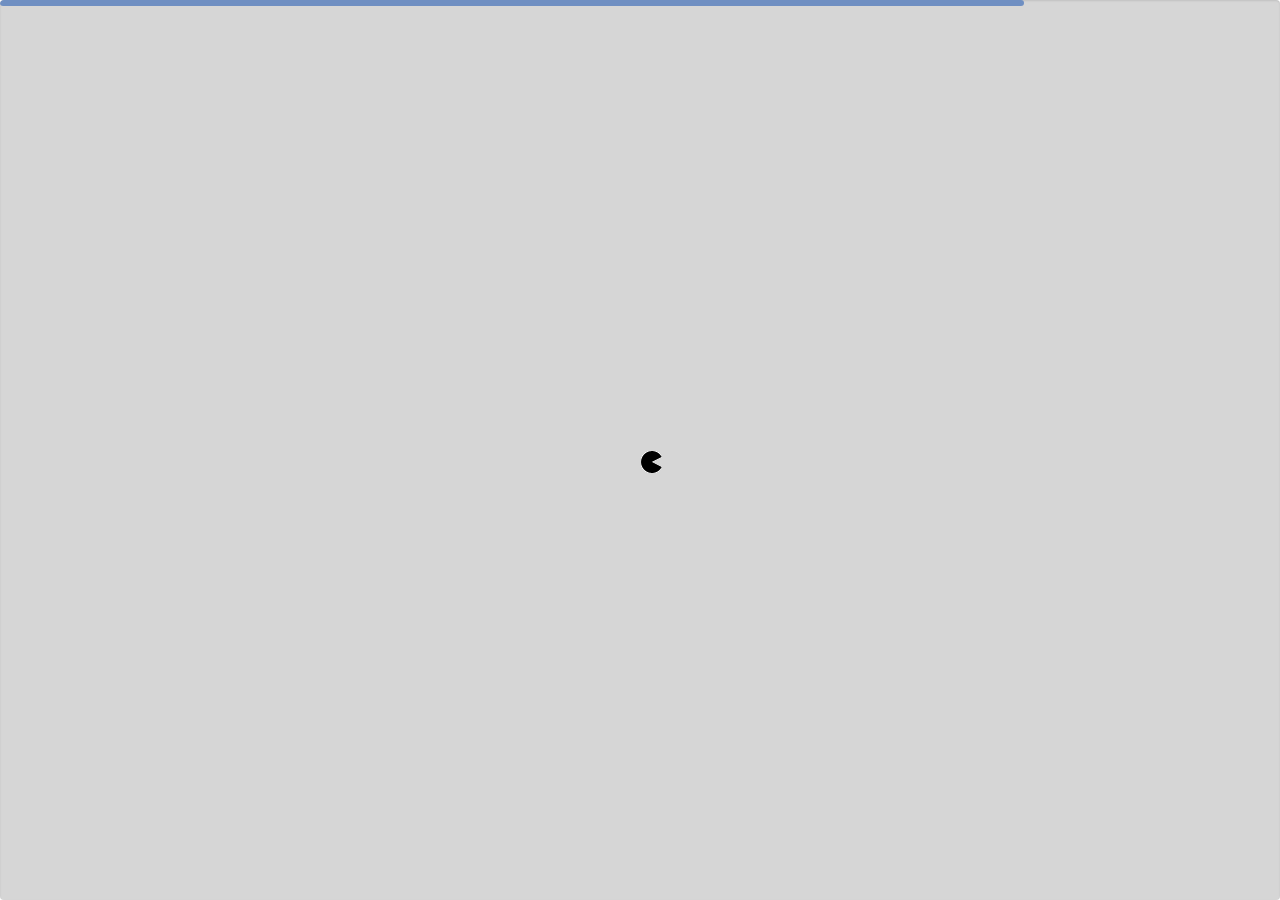
<file: index.html>
<!DOCTYPE html>
<html lang="en">

<head>
    <meta charset="utf-8" />
    <meta name="viewport" content="maximum-scale=1, minimum-scale=1, width=device-width, initial-scale=1" />
    <title>valsan-azerty-boi - Home</title>
    <meta name="title" content="valsan-azerty-boi - Home" />
    <meta name="description" content="valsan-azerty-boi - Home" />
    <meta name="author" content="valsan-azerty-boi" />
    <meta name="robots" content="none" />
    <link rel="shortcut icon" href="img/favicon.ico" type="image/x-icon" />
    <link rel="apple-touch-icon" href="img/apple-touch-icon.png" />
    <link rel="apple-touch-icon" sizes="72x72" href="img/apple-touch-icon-72x72.png" />
    <link rel="apple-touch-icon" sizes="114x114" href="img/apple-touch-icon-114x114.png" />
    <link rel="stylesheet" type="text/css" href="css/bootstrap.min.css" />
    <link rel="stylesheet" type="text/css" href="fonts/font-awesome/css/font-awesome.min.css" />
    <link rel="stylesheet" type="text/css" href="css/style.css" />
    <link rel="stylesheet" type="text/css" href="css/prettyPhoto.css" />
    <link rel="manifest" href="manifest.json" />
    <script src="js/jquery.js"></script>
</head>

<body id="page-top" data-spy="scroll" data-target=".navbar-fixed-top">
    <div class="progress" id="progress_div">
        <div class="bar" id="bar1"></div>
        <div class="loading" id="loading"></div>
    </div>
    <input type="hidden" id="progress_width" value="0">
    <div id="portfolio">
        <div class="container">
            <div class="text-center center">
                <h2>valsan-azerty-boi - Home</h2>
                <hr>
            </div>
            <div class="row">
                <div class="portfolio-items">
                    <div class="col-lg-4 col-md-4 col-sm-6 col-xs-6">
                        <div class="hovereffect">
                            <a href="portfolio.html">
                                <img class="img-responsive" src="img/ppic.jpg" alt="Portfolio" />
                                <div class="overlay">
                                    <h2>Portfolio</h2>
                                    <p>Well, what kin I do fer ya?</p>
                                </div>
                            </a>
                        </div>
                    </div>
                    <div class="col-lg-4 col-md-4 col-sm-6 col-xs-6">
                        <div class="hovereffect">
                            <a href="https://github.com/valsan-azerty-boi" target="_blank">
                                <img class="img-responsive" src="img/github.svg" alt="Github" />
                                <div class="overlay">
                                    <h2>GitHub</h2>
                                    <p>My public repositories</p>
                                </div>
                            </a>
                        </div>
                    </div>
                    <div class="col-lg-4 col-md-4 col-sm-6 col-xs-6">
                        <div class="hovereffect">
                            <a href="https://www.linkedin.com/in/valentin-sn-092a09a5/" target="_blank">
                                <img class="img-responsive" src="img/linkedin.svg" alt="Linkedin" />
                                <div class="overlay">
                                    <h2>Linkedin</h2>
                                    <p>Contact me here</p>
                                </div>
                            </a>
                        </div>
                    </div>
                </div>
            </div>
        </div>
    </div>
    <div id="footer">
        <div class="container text-center">
            <div class="fnav">
                <p>valsan-azerty-boi &copy; <span id="year">2019</span></p>
            </div>
        </div>
    </div>
    <script src="js/bootstrap.min.js"></script>
    <script src="js/easypiechart.js"></script>
    <script src="js/jquery.prettyPhoto.js"></script>
    <script src="js/jquery.isotope.js"></script>
    <script src="js/jquery.counterup.js"></script>
    <script src="js/waypoints.js"></script>
    <script src="js/jqBootstrapValidation.js"></script>
    <script src="js/script.js"></script>
</body>

</html>
</file>
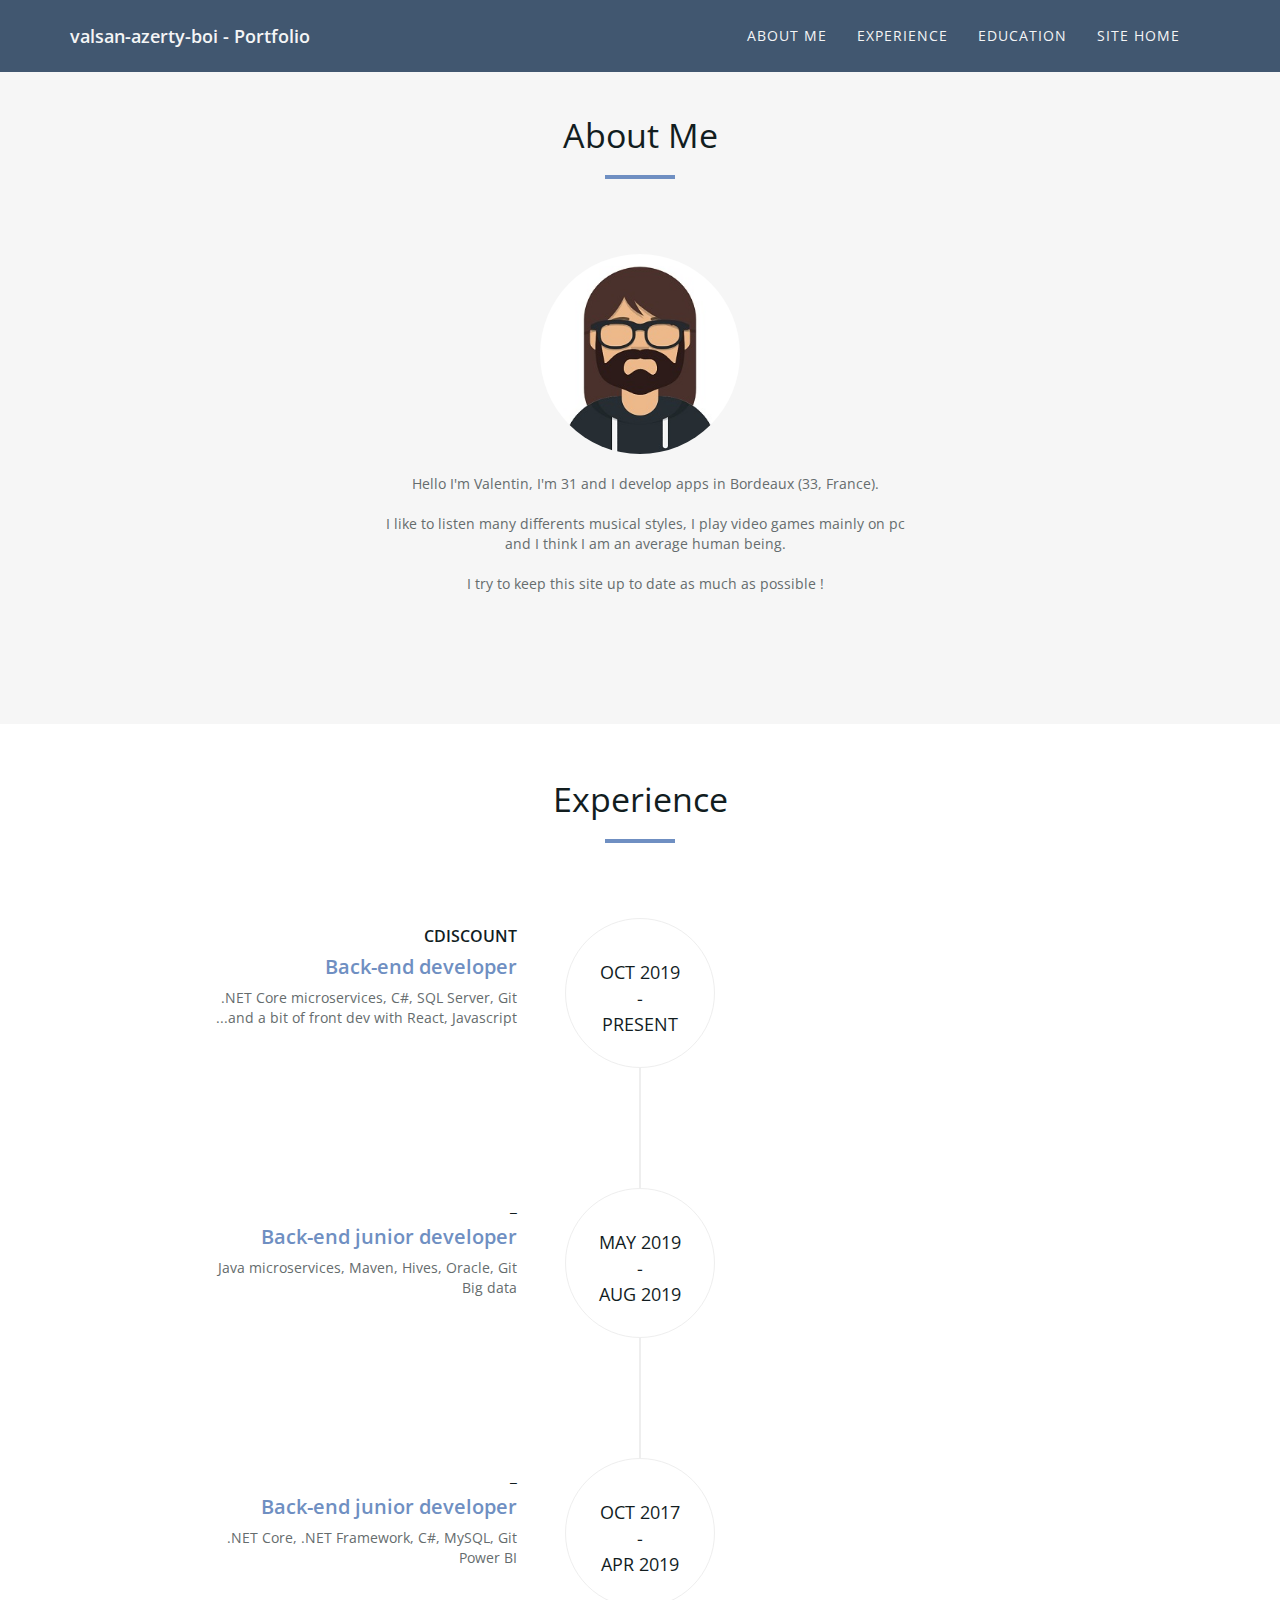
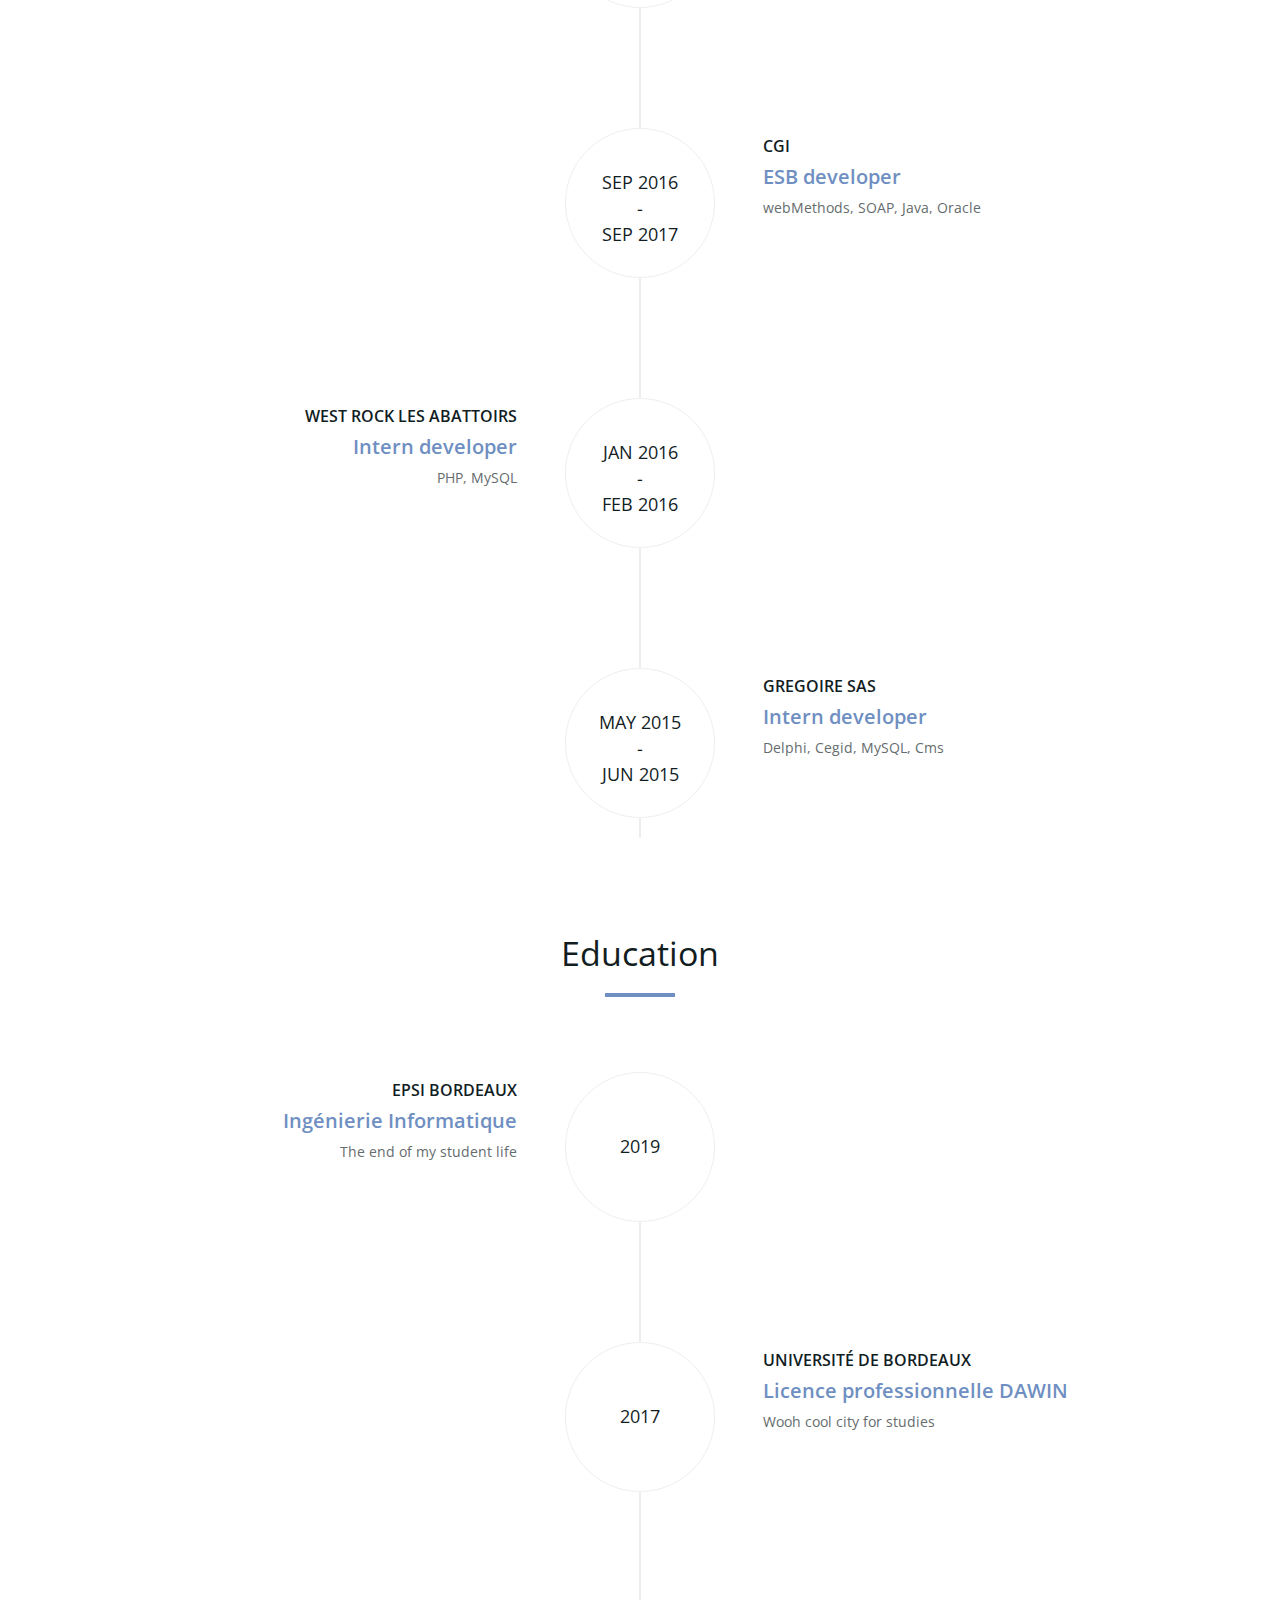
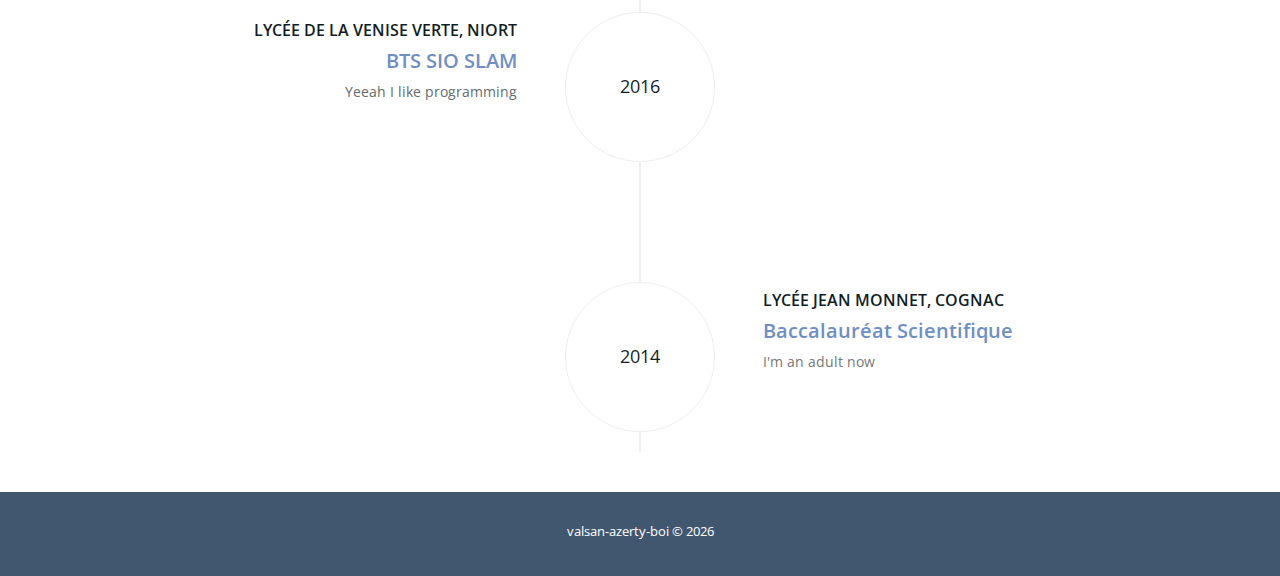
<file: portfolio.html>
<!DOCTYPE html>
<html lang="en">

<head>
  <meta charset="utf-8" />
  <meta name="viewport" content="maximum-scale=1, minimum-scale=1, width=device-width, initial-scale=1" />
  <title>valsan-azerty-boi - Portfolio</title>
  <meta name="title" content="valsan-azerty-boi - Portfolio" />
  <meta name="description" content="valsan-azerty-boi - Portfolio" />
  <meta name="author" content="valsan-azerty-boi" />
  <meta name="robots" content="none" />
  <link rel="shortcut icon" href="img/favicon.ico" type="image/x-icon" />
  <link rel="apple-touch-icon" href="img/apple-touch-icon.png" />
  <link rel="apple-touch-icon" sizes="72x72" href="img/apple-touch-icon-72x72.png" />
  <link rel="apple-touch-icon" sizes="114x114" href="img/apple-touch-icon-114x114.png" />
  <link rel="stylesheet" type="text/css" href="css/bootstrap.min.css" />
  <link rel="stylesheet" type="text/css" href="fonts/font-awesome/css/font-awesome.min.css" />
  <link rel="stylesheet" type="text/css" href="css/style.css" />
  <link rel="stylesheet" type="text/css" href="css/prettyPhoto.css" />
  <link href='http://fonts.googleapis.com/css?family=Lato:400,700,900,300' rel='stylesheet' type='text/css' />
  <link href='http://fonts.googleapis.com/css?family=Open+Sans:400,700,800,600,300' rel='stylesheet' type='text/css' />
  <!--[if lt IE 9]>
        <script src="https://oss.maxcdn.com/html5shiv/3.7.2/html5shiv.min.js"></script>
        <script src="https://oss.maxcdn.com/respond/1.4.2/respond.min.js"></script>
      <![endif]-->
</head>

<body id="page-top" data-spy="scroll" data-target=".navbar-fixed-top">
  <input type="hidden" id="progress_width" value="0">
  <div id="nav">
    <nav class="navbar navbar-custom">
      <div class="container">
        <div class="navbar-header">
          <button type="button" class="navbar-toggle" data-toggle="collapse" data-target=".navbar-main-collapse"> <i
              class="fa fa-bars"></i> </button>
          <a class="navbar-brand page-scroll" href="#page-top">valsan-azerty-boi - Portfolio</a>
        </div>
        <div class="collapse navbar-collapse navbar-right navbar-main-collapse">
          <ul class="nav navbar-nav">
            <li><a class="page-scroll" href="#about">About me</a></li>
            <li><a class="page-scroll" href="#experience">Experience</a></li>
            <li><a class="page-scroll" href="#education">Education</a></li>
            <li><a class="page-scroll" href="index.html">Site home</a></li>
          </ul>
        </div>
      </div>
    </nav>
  </div>
  <div id="about">
    <div class="container">
      <div class="section-title text-center center">
        <h2>About Me</h2>
        <hr>
      </div>
      <div class="row">
        <div class="col-md-12 text-center"><img src="img/ppic.jpg" class="img-responsive" alt=""></div>
        <div class="col-md-8 col-md-offset-2">
          <div class="about-text text-center">
            <p>
              Hello I'm Valentin, I'm <span id="age">23</span> and I develop apps in Bordeaux (33, France).<br />
              <br />
              I like to listen many differents musical styles, I play video games mainly on pc<br /> and I think I am an
              average human being.<br />
              <br />
              I try to keep this site up to date as much as possible !
            </p>
          </div>
        </div>
      </div>
    </div>
  </div>
  <div id="experience">
    <div class="container">
      <div class="section-title text-center center">
        <br /><br />
        <h2>Experience</h2>
        <hr>
      </div>
      <div class="row">
        <div class="col-lg-12">
          <ul class="timeline">
            <li>
              <div class="timeline-image">
                <h4>Oct 2019<br />-<br />Present</h4>
              </div>
              <div class="timeline-panel">
                <div class="timeline-heading">
                  <h4>Cdiscount</h4>
                  <h4 class="subheading">Back-end developer</h4>
                </div>
                <div class="timeline-body">
                  <p>.NET Core microservices, C#, SQL Server, Git</p>
                  <p>...and a bit of front dev with React, Javascript</p>
                </div>
              </div>
            </li>
            <li>
              <div class="timeline-image">
                <h4>May 2019<br />-<br />Aug 2019</h4>
              </div>
              <div class="timeline-panel">
                <div class="timeline-heading">
                  <h4>_</h4>
                  <h4 class="subheading">Back-end junior developer</h4>
                </div>
                <div class="timeline-body">
                  <p>Java microservices, Maven, Hives, Oracle, Git</p>
                  <p>Big data</p>
                </div>
              </div>
            </li>
            <li>
              <div class="timeline-image">
                <h4>Oct 2017<br />-<br />Apr 2019</h4>
              </div>
              <div class="timeline-panel">
                <div class="timeline-heading">
                  <h4>_</h4>
                  <h4 class="subheading">Back-end junior developer</h4>
                </div>
                <div class="timeline-body">
                  <p>.NET Core, .NET Framework, C#, MySQL, Git</p>
                  <p>Power BI</p>
                </div>
              </div>
            </li>
            <li class="timeline-inverted">
              <div class="timeline-image">
                <h4>Sep 2016<br />-<br />Sep 2017</h4>
              </div>
              <div class="timeline-panel">
                <div class="timeline-heading">
                  <h4>CGI</h4>
                  <h4 class="subheading">ESB developer</h4>
                </div>
                <div class="timeline-body">
                  <p>webMethods, SOAP, Java, Oracle</p>
                </div>
              </div>
            </li>
            <li>
              <div class="timeline-image">
                <h4>Jan 2016<br />-<br />Feb 2016</h4>
              </div>
              <div class="timeline-panel">
                <div class="timeline-heading">
                  <h4>West Rock les abattoirs</h4>
                  <h4 class="subheading">Intern developer</h4>
                </div>
                <div class="timeline-body">
                  <p>PHP, MySQL</p>
                </div>
              </div>
            </li>
            <li class="timeline-inverted">
              <div class="timeline-image">
                <h4>May 2015<br />-<br />Jun 2015</h4>
              </div>
              <div class="timeline-panel">
                <div class="timeline-heading">
                  <h4>Gregoire SAS</h4>
                  <h4 class="subheading">Intern developer</h4>
                </div>
                <div class="timeline-body">
                  <p>Delphi, Cegid, MySQL, Cms</p>
                </div>
              </div>
            </li>
          </ul>
        </div>
      </div>
    </div>
  </div>
  <div id="education">
    <div class="container">
      <div class="section-title text-center center">
        <br /><br />
        <h2>Education</h2>
        <hr>
      </div>
      <div class="row">
        <div class="col-lg-12">
          <ul class="timeline">
            <li>
              <div class="timeline-image">
                <br />
                <h4>2019</h4>
              </div>
              <div class="timeline-panel">
                <div class="timeline-heading">
                  <h4>EPSI Bordeaux</h4>
                  <h4 class="subheading">Ingénierie Informatique</h4>
                </div>
                <div class="timeline-body">
                  <p>The end of my student life</p>
                </div>
              </div>
            </li>
            <li class="timeline-inverted">
              <div class="timeline-image">
                <br />
                <h4>2017</h4>
              </div>
              <div class="timeline-panel">
                <div class="timeline-heading">
                  <h4>Université de Bordeaux</h4>
                  <h4 class="subheading">Licence professionnelle DAWIN</h4>
                </div>
                <div class="timeline-body">
                  <p>Wooh cool city for studies</p>
                </div>
              </div>
            </li>
            <li>
              <div class="timeline-image">
                <br />
                <h4>2016</h4>
              </div>
              <div class="timeline-panel">
                <div class="timeline-heading">
                  <h4>Lycée de la Venise Verte, Niort</h4>
                  <h4 class="subheading">BTS SIO SLAM</h4>
                </div>
                <div class="timeline-body">
                  <p>Yeeah I like programming</p>
                </div>
              </div>
            </li>
            <li class="timeline-inverted">
              <div class="timeline-image">
                <br />
                <h4>2014</h4>
              </div>
              <div class="timeline-panel">
                <div class="timeline-heading">
                  <h4>Lycée Jean Monnet, Cognac</h4>
                  <h4 class="subheading">Baccalauréat Scientifique</h4>
                </div>
                <div class="timeline-body">
                  <p class="text-muted">I'm an adult now</p>
                </div>
              </div>
            </li>
          </ul>
        </div>
      </div>
    </div>
  </div>
  <div id="footer">
    <div class="container text-center">
      <div class="fnav">
        <p>valsan-azerty-boi &copy; <span id="year">2019</span></p>
      </div>
    </div>
  </div>
  <script src="js/jquery.js"></script>
  <script src="js/bootstrap.min.js"></script>
  <script src="js/easypiechart.js"></script>
  <script src="js/jquery.prettyPhoto.js"></script>
  <script src="js/jquery.isotope.js"></script>
  <script src="js/jquery.counterup.js"></script>
  <script src="js/waypoints.js"></script>
  <script src="js/jqBootstrapValidation.js"></script>
  <script src="js/script.js"></script>
</body>

</html>
</file>
<file: css/style.css>
body,html{font-family:'Open Sans',sans-serif;text-rendering:optimizeLegibility!important;-webkit-font-smoothing:antialiased!important;color:#656c6d;width:100%!important;height:100%!important}h1{font-weight:700}h1 strong{font-weight:900}h2{line-height:20px;margin:0;color:#121d1f;font-weight:400;margin-bottom:30px;font-size:34px}h3,h4{color:#121d1f;font-size:20px;font-weight:600}h5{text-transform:uppercase;font-weight:700;line-height:20px}p.intro{font-size:16px;margin:12px 0 0;line-height:24px;font-family:'Open Sans',sans-serif}a{color:#333}a:focus,a:hover{text-decoration:none;color:#7bc3d1}ol,ul{list-style:none}.clearfix:after{visibility:hidden;display:block;font-size:0;content:" ";clear:both;height:0}.clearfix{display:inline-block}* html .clearfix{height:1%}.clearfix{display:block}ol,ul{padding:0;webkit-padding:0;moz-padding:0}hr{height:4px;width:70px;text-align:center;position:relative;background:#6f8fc2;margin:0 auto;margin-bottom:30px;border:0}#nav{z-index:9999}#nav.affix{position:fixed;top:0;width:100%}.navbar-custom{margin-bottom:0;background-color:#415770;border-radius:0;padding:10px 0}.navbar-custom .navbar-brand{font-weight:600}.navbar-custom .navbar-brand:focus{outline:0}.navbar-custom .navbar-brand .navbar-toggle{padding:4px 6px;font-size:16px;color:#fff}.navbar-custom .navbar-brand .navbar-toggle:active,.navbar-custom .navbar-brand .navbar-toggle:focus{outline:0}.navbar-custom a{color:#f4f5f6}.navbar-custom .nav li a{text-transform:uppercase;letter-spacing:1px;-webkit-transition:background .3s ease-in-out;-moz-transition:background .3s ease-in-out;transition:background .3s ease-in-out}.navbar-custom .nav li a:hover{outline:0;color:#7bc3d1;background-color:transparent}.navbar-custom .nav li a:active,.navbar-custom .nav li a:focus{outline:0;background-color:transparent;color:#7bc3d1}.navbar-custom .nav li.active{outline:0}.navbar-custom .nav li.active a{background-color:rgba(255,255,255,.3)}.navbar-custom .nav li.active a:hover{color:#fff}.btn-default{color:#fff;background-color:transparent;border-color:#fff;padding:10px 20px;margin:0;font-size:16px;border-radius:0}.btn-default.active,.btn-default.focus,.btn-default:active,.btn-default:focus,.btn-default:hover{color:#fff;background-color:#121d1f;border-color:#121d1f}.btn-primary{color:#fff;background-color:#121d1f;padding:10px 20px;border-color:#121d1f;border-radius:0}.btn-primary.active,.btn-primary.focus,.btn-primary:active,.btn-primary:focus,.btn-primary:hover{color:#fff;background-color:#7bc3d1;border-color:#7bc3d1}.btn-primary i.fa{margin-right:10px}.intro{display:table;width:100%;height:auto;padding:100px 0;text-align:center;color:#fff;background:url(../img/intro-bg.jpg) no-repeat center top;background-color:#7bc3d1;-webkit-background-size:cover;-moz-background-size:cover;background-size:cover;-o-background-size:cover}.section-title.center{padding:25px 0 45px 0}#about{padding:100px 0;background:#f6f6f6}#about .about-text{margin-left:10px}#about img{border-radius:50%;width:200px;height:200px;display:inline-block}#about p{margin-top:20px;margin-bottom:30px}#skills{padding:100px 0;background:#7bc3d1}#skills h2{color:#fff}#skills hr{background:rgba(255,255,255,.3)}#skills .skill{margin-bottom:40px;text-align:center;padding:0}#skills .skill h4{font-weight:600;color:#fff}.chart{position:relative;display:inline-block;width:152px;height:152px;margin-bottom:26px;text-align:center}.chart canvas{position:absolute;top:0;left:0}.percent{display:inline-block;font-size:21px;color:#121d1f;line-height:152px;z-index:2}.percent:after{content:'%';margin-left:.1em;font-size:.8em}#portfolio{padding:80px 0;background:#fff;background:-moz-linear-gradient(top,#fff 0,#f4f5f6 49%,#fff 100%);background:-webkit-gradient(linear,left top,left bottom,color-stop(0,#fff),color-stop(49%,#f4f5f6),color-stop(100%,#fff));background:-webkit-linear-gradient(top,#fff 0,#f4f5f6 49%,#fff 100%);background:-o-linear-gradient(top,#fff 0,#f4f5f6 49%,#fff 100%);background:-ms-linear-gradient(top,#fff 0,#f4f5f6 49%,#fff 100%);background:linear-gradient(to bottom,#fff 0,#f4f5f6 49%,#fff 100%)}.categories{padding-bottom:30px;text-align:center}ul.cat li{display:inline-block}ol.type li{display:inline-block;margin-left:20px}ol.type li a{background:#7bc3d1;color:#fff;padding:6px 14px}ol.type li a.active{background:#121d1f;color:#fff}ol.type li a:hover{background:#121d1f;color:#fff}.isotope-item{z-index:2}.isotope-hidden.isotope-item{z-index:1}.isotope,.isotope .isotope-item{-webkit-transition-duration:.8s;-moz-transition-duration:.8s;transition-duration:.8s}.isotope-item{margin-right:-1px;-webkit-backface-visibility:hidden;backface-visibility:hidden}.isotope{-webkit-backface-visibility:hidden;backface-visibility:hidden;-webkit-transition-property:height,width;-moz-transition-property:height,width;transition-property:height,width}.isotope .isotope-item{-webkit-backface-visibility:hidden;backface-visibility:hidden;-webkit-transition-property:-webkit-transform,opacity;-moz-transition-property:-moz-transform,opacity;transition-property:transform,opacity}.portfolio-item{margin:15px 0;-webkit-transition:all .5s ease-out;-moz-transition:all .5s ease-out;-ms-transition:all .5s ease-out;-o-transition:all .5s ease-out;transition:all .5s ease-out}.portfolio-item:hover{-webkit-transform:scale(1.1);-moz-transform:scale(1.1);-ms-transform:scale(1.1);-o-transform:scale(1.1);transform:scale(1.1)}.portfolio-item .hover-bg{height:260px;overflow:hidden;position:relative}.hover-bg .hover-text{position:absolute;text-align:center;margin:0 auto;color:#fff;background:rgba(0,0,0,.66);padding:33% 0 0 0;height:100%;width:100%;opacity:0;transition:all .5s}.hover-bg .hover-text>h4{opacity:0;color:#fff;font-weight:400;-webkit-transform:translateY(100%);transform:translateY(100%);transition:all .3s}.hover-bg:hover .hover-text>h4{opacity:1;-webkit-backface-visibility:hidden;-webkit-transform:translateY(0);transform:translateY(0)}.hover-bg .hover-text>i{opacity:0;-webkit-transform:translateY(0);transform:translateY(0);transition:all .3s}.hover-bg:hover .hover-text>i{opacity:1;-webkit-backface-visibility:hidden;-webkit-transform:translateY(100%);transform:translateY(100%)}.hover-bg:hover .hover-text{opacity:1}#portfolio i.fa{font-size:20px;padding:5px;color:#e87e04}#achievements{padding:100px 0;background:#7bc3d1}#achievements h2{color:#fff}#achievements hr{background:rgba(255,255,255,.3)}.achievement-box h4{color:#fff;font-size:20px;font-weight:400;margin-left:5px}.achievement-box span.count{font-size:52px;font-weight:600;display:block;color:#121d1f;padding:0;margin:0}#resume{padding:100px 0;background:#f6f6f6}.timeline{position:relative;padding:0;list-style:none}.timeline:before{content:"";position:absolute;top:0;bottom:0;left:40px;width:2px;margin-left:-1.5px;background-color:#eee}.timeline>li{position:relative;margin-bottom:50px;min-height:50px}.timeline>li:after,.timeline>li:before{content:" ";display:table}.timeline>li:after{clear:both}.timeline>li .timeline-panel{float:right;position:relative;width:100%;padding:0 20px 0 100px;text-align:left}.timeline>li .timeline-panel:before{right:auto;left:-15px;border-right-width:15px;border-left-width:0}.timeline>li .timeline-panel:after{right:auto;left:-14px;border-right-width:14px;border-left-width:0}.timeline>li .timeline-image{z-index:100;position:absolute;left:0;width:70px;height:70px;margin-left:0;border:1px solid #eee;border-radius:100%;text-align:center;background:#fff}.timeline>li .timeline-image h4{margin-top:20px;font-size:14px;text-transform:uppercase}.timeline>li.timeline-inverted>.timeline-panel{float:right;padding:0 20px 0 100px;text-align:left}.timeline>li.timeline-inverted>.timeline-panel:before{right:auto;left:-15px;border-right-width:15px;border-left-width:0}.timeline>li.timeline-inverted>.timeline-panel:after{right:auto;left:-14px;border-right-width:14px;border-left-width:0}.timeline>li:last-child{margin-bottom:40px}.timeline .timeline-heading h4{margin-top:0;text-transform:uppercase;font-size:16px}.timeline .timeline-heading h2{margin-top:30px}.timeline .timeline-heading h4.subheading{text-transform:none;color:#6f8fc2;font-size:20px}.timeline .timeline-body>p,.timeline .timeline-body>ul{margin-bottom:0}#contact{padding:100px 0 40px 0;color:#121d1f;background:#7bc3d1}#contact h2{color:#fff}#contact hr{background:rgba(255,255,255,.3)}#contact h3{padding-top:20px;font-size:20px;font-weight:400;color:#fff}#contact form{padding:30px 0}#contact i.fa{color:#121d1f;margin-bottom:10px}#contact .text-danger{color:#e87e04;text-align:left}label{font-size:12px;font-weight:400;font-family:'Open Sans',sans-serif;float:left}#contact .form-control{display:block;width:100%;padding:6px 12px;font-size:14px;line-height:1.42857143;color:#2c3e50;background-color:rgba(255,255,255,.8);background-image:none;border:0;border-radius:2px;-webkit-box-shadow:none;box-shadow:none;-webkit-transition:none;-o-transition:none;transition:none}#contact .form-control:focus{border-color:inherit;outline:0;-webkit-box-shadow:transparent;box-shadow:transparent}.form-control::-webkit-input-placeholder{color:#2c3e50}.form-control:-moz-placeholder{color:#2c3e50}.form-control::-moz-placeholder{color:#2c3e50}.form-control:-ms-input-placeholder{color:#2c3e50}#contact .social{margin-top:60px}#contact .social ul li{display:inline-block;margin:0 20px}#contact .social i.fa{font-size:30px;padding:4px 5px;color:#fff;transition:all .5s}#contact .social i.fa:hover{color:#121d1f}#contact .btn{background-color:transparent;border:1px solid #fff;border-radius:0;padding:10px 20px;color:#fff;margin-top:15px}#contact .btn:focus,#contact .btn:hover{background-color:#121d1f;border:1px solid #121d1f}.btn.active,.btn:active{background-image:none;outline:0;-webkit-box-shadow:none;box-shadow:none}.btn.active.focus,.btn.active:focus,.btn.focus,.btn:active.focus,.btn:active:focus,.btn:focus,a:focus{outline:0;outline-offset:none}#footer{background:#415770;color:#ffffff;padding:30px 0 25px 0}#footer p{font-size:13px}#footer a{color:#a0a5a5}#footer a:hover{color:#7bc3d1}@media(min-width:768px){.intro{height:100%;padding:0;text-align:left;color:#fff}.intro H1{font-size:60px;font-weight:500;letter-spacing:-2px}.intro .name{font-weight:600}.intro .intro-text{max-width:75%}.intro .intro-text p{font-family:Lato,sans-serif;font-size:20px;margin-bottom:40px;margin-top:20px}section{padding:120px 0}header .intro-text{padding-top:300px;padding-bottom:200px}.timeline:before{left:50%}.timeline>li{margin-bottom:100px;min-height:100px}.timeline>li .timeline-panel{float:left;width:41%;padding:0 20px 20px 30px;text-align:right}.timeline>li .timeline-image{left:50%;width:100px;height:100px;margin-left:-50px}.timeline>li .timeline-image h4{margin-top:16px;line-height:18px;font-weight:400}.timeline>li.timeline-inverted>.timeline-panel{float:right;padding:0 30px 20px 20px;text-align:left}}@media(min-width:992px){#here-me h1{margin:10px 0 0}.timeline>li{min-height:150px}.timeline>li .timeline-panel{padding:0 20px 20px}.timeline>li .timeline-image{width:150px;height:150px;margin-left:-75px}.timeline>li .timeline-image h4{margin-top:30px;font-size:18px;line-height:26px}.timeline>li.timeline-inverted>.timeline-panel{padding:0 20px 20px}}@media(min-width:1200px){.timeline>li{min-height:170px}.timeline>li .timeline-panel{padding:10px 20px 20px 100px}.timeline>li .timeline-image{width:150px;height:150px;margin-left:-75px}.timeline>li .timeline-image h4{margin-top:40px;font-weight:400}.timeline>li.timeline-inverted>.timeline-panel{padding:10px 100px 20px 20px}}.hovereffect{width:100%;height:100%;float:left;overflow:hidden;position:relative;text-align:center;cursor:default;background:#878787}.hovereffect .overlay{width:100%;height:100%;position:absolute;overflow:hidden;top:0;left:0;padding:50px 20px}.hovereffect img{display:block;position:relative;max-width:none;width:calc(100% + 20px);-webkit-transition:opacity .35s,-webkit-transform .35s;transition:opacity .35s,transform .35s;-webkit-transform:translate3d(-10px,0,0);transform:translate3d(-10px,0,0);-webkit-backface-visibility:hidden;backface-visibility:hidden}.hovereffect:hover img{opacity:.4;-webkit-transform:translate3d(0,0,0);transform:translate3d(0,0,0)}.hovereffect h2{text-transform:uppercase;color:#fff;text-align:center;position:relative;font-size:17px;overflow:hidden;padding:.5em 0;background-color:transparent}.hovereffect h2:after{position:absolute;bottom:0;left:0;width:100%;height:2px;background:#fff;content:'';-webkit-transition:-webkit-transform .35s;transition:transform .35s;-webkit-transform:translate3d(-100%,0,0);transform:translate3d(-100%,0,0)}.hovereffect:hover h2:after{-webkit-transform:translate3d(0,0,0);transform:translate3d(0,0,0)}.hovereffect p{color:#fff;opacity:0;-webkit-transition:opacity .35s,-webkit-transform .35s;transition:opacity .35s,transform .35s;-webkit-transform:translate3d(100%,0,0);transform:translate3d(100%,0,0)}.hovereffect:hover a,.hovereffect:hover p{opacity:1;-webkit-transform:translate3d(0,0,0);transform:translate3d(0,0,0)}.progress{position:fixed;left:0;top:0;width:100%;height:100%;z-index:9999;background-color:#d6d6d6}.bar{background-color:#6f8fc2;width:0%;height:6px;border-radius:3px}.loading{content:url(../img/loading.gif);display:block;margin-left:auto;margin-right:auto;position:absolute;top:50%;left:50%}
</file>
<file: css/prettyPhoto.css>
div.pp_default .pp_bottom,div.pp_default .pp_bottom .pp_left,div.pp_default .pp_bottom .pp_middle,div.pp_default .pp_bottom .pp_right,div.pp_default .pp_top,div.pp_default .pp_top .pp_left,div.pp_default .pp_top .pp_middle,div.pp_default .pp_top .pp_right{height:13px}div.pp_default .pp_top .pp_left{background:url(../img/prettyPhoto/default/sprite.png) -78px -93px no-repeat}div.pp_default .pp_top .pp_middle{background:url(../img/prettyPhoto/default/sprite_x.png) top left repeat-x}div.pp_default .pp_top .pp_right{background:url(../img/prettyPhoto/default/sprite.png) -112px -93px no-repeat}div.pp_default .pp_content .ppt{color:#f8f8f8}div.pp_default .pp_content_container .pp_left{background:url(../img/prettyPhoto/default/sprite_y.png) -7px 0 repeat-y;padding-left:13px}div.pp_default .pp_content_container .pp_right{background:url(../img/prettyPhoto/default/sprite_y.png) top right repeat-y;padding-right:13px}div.pp_default .pp_next:hover{background:url(../img/prettyPhoto/default/sprite_next.png) center right no-repeat;cursor:pointer}div.pp_default .pp_previous:hover{background:url(../img/prettyPhoto/default/sprite_prev.png) center left no-repeat;cursor:pointer}div.pp_default .pp_expand{background:url(../img/prettyPhoto/default/sprite.png) 0 -29px no-repeat;cursor:pointer;width:28px;height:28px}div.pp_default .pp_expand:hover{background:url(../img/prettyPhoto/default/sprite.png) 0 -56px no-repeat;cursor:pointer}div.pp_default .pp_contract{background:url(../img/prettyPhoto/default/sprite.png) 0 -84px no-repeat;cursor:pointer;width:28px;height:28px}div.pp_default .pp_contract:hover{background:url(../img/prettyPhoto/default/sprite.png) 0 -113px no-repeat;cursor:pointer}div.pp_default .pp_close{width:30px;height:30px;background:url(../img/prettyPhoto/default/sprite.png) 2px 1px no-repeat;cursor:pointer}div.pp_default .pp_gallery ul li a{background:url(../img/prettyPhoto/default/default_thumb.png) center center #f8f8f8;border:1px solid #aaa}div.pp_default .pp_social{margin-top:7px}div.pp_default .pp_gallery a.pp_arrow_next,div.pp_default .pp_gallery a.pp_arrow_previous{position:static;left:auto}div.pp_default .pp_nav .pp_pause,div.pp_default .pp_nav .pp_play{background:url(../img/prettyPhoto/default/sprite.png) -51px 1px no-repeat;height:30px;width:30px}div.pp_default .pp_nav .pp_pause{background-position:-51px -29px}div.pp_default a.pp_arrow_next,div.pp_default a.pp_arrow_previous{background:url(../img/prettyPhoto/default/sprite.png) -31px -3px no-repeat;height:20px;width:20px;margin:4px 0 0}div.pp_default a.pp_arrow_next{left:52px;background-position:-82px -3px}div.pp_default .pp_content_container .pp_details{margin-top:5px}div.pp_default .pp_nav{clear:none;height:30px;width:110px;position:relative}div.pp_default .pp_nav .currentTextHolder{font-family:Georgia;font-style:italic;color:#999;font-size:11px;left:75px;line-height:25px;position:absolute;top:2px;margin:0;padding:0 0 0 10px}div.pp_default .pp_arrow_next:hover,div.pp_default .pp_arrow_previous:hover,div.pp_default .pp_close:hover,div.pp_default .pp_nav .pp_pause:hover,div.pp_default .pp_nav .pp_play:hover{opacity:.7}div.pp_default .pp_description{font-size:13px;font-weight:500;line-height:14px;margin:5px 50px 5px 0}div.pp_default .pp_bottom .pp_left{background:url(../img/prettyPhoto/default/sprite.png) -78px -127px no-repeat}div.pp_default .pp_bottom .pp_middle{background:url(../img/prettyPhoto/default/sprite_x.png) bottom left repeat-x}div.pp_default .pp_bottom .pp_right{background:url(../img/prettyPhoto/default/sprite.png) -112px -127px no-repeat}div.pp_default .pp_loaderIcon{background:url(../img/prettyPhoto/default/loader.gif) center center no-repeat}div.light_rounded .pp_top .pp_left{background:url(../img/prettyPhoto/light_rounded/sprite.png) -88px -53px no-repeat}div.light_rounded .pp_top .pp_right{background:url(../img/prettyPhoto/light_rounded/sprite.png) -110px -53px no-repeat}div.light_rounded .pp_next:hover{background:url(../img/prettyPhoto/light_rounded/btnNext.png) center right no-repeat;cursor:pointer}div.light_rounded .pp_previous:hover{background:url(../img/prettyPhoto/light_rounded/btnPrevious.png) center left no-repeat;cursor:pointer}div.light_rounded .pp_expand{background:url(../img/prettyPhoto/light_rounded/sprite.png) -31px -26px no-repeat;cursor:pointer}div.light_rounded .pp_expand:hover{background:url(../img/prettyPhoto/light_rounded/sprite.png) -31px -47px no-repeat;cursor:pointer}div.light_rounded .pp_contract{background:url(../img/prettyPhoto/light_rounded/sprite.png) 0 -26px no-repeat;cursor:pointer}div.light_rounded .pp_contract:hover{background:url(../img/prettyPhoto/light_rounded/sprite.png) 0 -47px no-repeat;cursor:pointer}div.light_rounded .pp_close{width:75px;height:22px;background:url(../img/prettyPhoto/light_rounded/sprite.png) -1px -1px no-repeat;cursor:pointer}div.light_rounded .pp_nav .pp_play{background:url(../img/prettyPhoto/light_rounded/sprite.png) -1px -100px no-repeat;height:15px;width:14px}div.light_rounded .pp_nav .pp_pause{background:url(../img/prettyPhoto/light_rounded/sprite.png) -24px -100px no-repeat;height:15px;width:14px}div.light_rounded .pp_arrow_previous{background:url(../img/prettyPhoto/light_rounded/sprite.png) 0 -71px no-repeat}div.light_rounded .pp_arrow_next{background:url(../img/prettyPhoto/light_rounded/sprite.png) -22px -71px no-repeat}div.light_rounded .pp_bottom .pp_left{background:url(../img/prettyPhoto/light_rounded/sprite.png) -88px -80px no-repeat}div.light_rounded .pp_bottom .pp_right{background:url(../img/prettyPhoto/light_rounded/sprite.png) -110px -80px no-repeat}div.dark_rounded .pp_top .pp_left{background:url(../img/prettyPhoto/dark_rounded/sprite.png) -88px -53px no-repeat}div.dark_rounded .pp_top .pp_right{background:url(../img/prettyPhoto/dark_rounded/sprite.png) -110px -53px no-repeat}div.dark_rounded .pp_content_container .pp_left{background:url(../img/prettyPhoto/dark_rounded/contentPattern.png) top left repeat-y}div.dark_rounded .pp_content_container .pp_right{background:url(../img/prettyPhoto/dark_rounded/contentPattern.png) top right repeat-y}div.dark_rounded .pp_next:hover{background:url(../img/prettyPhoto/dark_rounded/btnNext.png) center right no-repeat;cursor:pointer}div.dark_rounded .pp_previous:hover{background:url(../img/prettyPhoto/dark_rounded/btnPrevious.png) center left no-repeat;cursor:pointer}div.dark_rounded .pp_expand{background:url(../img/prettyPhoto/dark_rounded/sprite.png) -31px -26px no-repeat;cursor:pointer}div.dark_rounded .pp_expand:hover{background:url(../img/prettyPhoto/dark_rounded/sprite.png) -31px -47px no-repeat;cursor:pointer}div.dark_rounded .pp_contract{background:url(../img/prettyPhoto/dark_rounded/sprite.png) 0 -26px no-repeat;cursor:pointer}div.dark_rounded .pp_contract:hover{background:url(../img/prettyPhoto/dark_rounded/sprite.png) 0 -47px no-repeat;cursor:pointer}div.dark_rounded .pp_close{width:75px;height:22px;background:url(../img/prettyPhoto/dark_rounded/sprite.png) -1px -1px no-repeat;cursor:pointer}div.dark_rounded .pp_description{margin-right:85px;color:#fff}div.dark_rounded .pp_nav .pp_play{background:url(../img/prettyPhoto/dark_rounded/sprite.png) -1px -100px no-repeat;height:15px;width:14px}div.dark_rounded .pp_nav .pp_pause{background:url(../img/prettyPhoto/dark_rounded/sprite.png) -24px -100px no-repeat;height:15px;width:14px}div.dark_rounded .pp_arrow_previous{background:url(../img/prettyPhoto/dark_rounded/sprite.png) 0 -71px no-repeat}div.dark_rounded .pp_arrow_next{background:url(../img/prettyPhoto/dark_rounded/sprite.png) -22px -71px no-repeat}div.dark_rounded .pp_bottom .pp_left{background:url(../img/prettyPhoto/dark_rounded/sprite.png) -88px -80px no-repeat}div.dark_rounded .pp_bottom .pp_right{background:url(../img/prettyPhoto/dark_rounded/sprite.png) -110px -80px no-repeat}div.dark_rounded .pp_loaderIcon{background:url(../img/prettyPhoto/dark_rounded/loader.gif) center center no-repeat}div.dark_square .pp_content,div.dark_square .pp_left,div.dark_square .pp_middle,div.dark_square .pp_right{background:#000}div.dark_square .pp_description{color:#fff;margin:0 85px 0 0}div.dark_square .pp_loaderIcon{background:url(../img/prettyPhoto/dark_square/loader.gif) center center no-repeat}div.dark_square .pp_expand{background:url(../img/prettyPhoto/dark_square/sprite.png) -31px -26px no-repeat;cursor:pointer}div.dark_square .pp_expand:hover{background:url(../img/prettyPhoto/dark_square/sprite.png) -31px -47px no-repeat;cursor:pointer}div.dark_square .pp_contract{background:url(../img/prettyPhoto/dark_square/sprite.png) 0 -26px no-repeat;cursor:pointer}div.dark_square .pp_contract:hover{background:url(../img/prettyPhoto/dark_square/sprite.png) 0 -47px no-repeat;cursor:pointer}div.dark_square .pp_close{width:75px;height:22px;background:url(../img/prettyPhoto/dark_square/sprite.png) -1px -1px no-repeat;cursor:pointer}div.dark_square .pp_nav{clear:none}div.dark_square .pp_nav .pp_play{background:url(../img/prettyPhoto/dark_square/sprite.png) -1px -100px no-repeat;height:15px;width:14px}div.dark_square .pp_nav .pp_pause{background:url(../img/prettyPhoto/dark_square/sprite.png) -24px -100px no-repeat;height:15px;width:14px}div.dark_square .pp_arrow_previous{background:url(../img/prettyPhoto/dark_square/sprite.png) 0 -71px no-repeat}div.dark_square .pp_arrow_next{background:url(../img/prettyPhoto/dark_square/sprite.png) -22px -71px no-repeat}div.dark_square .pp_next:hover{background:url(../img/prettyPhoto/dark_square/btnNext.png) center right no-repeat;cursor:pointer}div.dark_square .pp_previous:hover{background:url(../img/prettyPhoto/dark_square/btnPrevious.png) center left no-repeat;cursor:pointer}div.light_square .pp_expand{background:url(../img/prettyPhoto/light_square/sprite.png) -31px -26px no-repeat;cursor:pointer}div.light_square .pp_expand:hover{background:url(../img/prettyPhoto/light_square/sprite.png) -31px -47px no-repeat;cursor:pointer}div.light_square .pp_contract{background:url(../img/prettyPhoto/light_square/sprite.png) 0 -26px no-repeat;cursor:pointer}div.light_square .pp_contract:hover{background:url(../img/prettyPhoto/light_square/sprite.png) 0 -47px no-repeat;cursor:pointer}div.light_square .pp_close{width:75px;height:22px;background:url(../img/prettyPhoto/light_square/sprite.png) -1px -1px no-repeat;cursor:pointer}div.light_square .pp_nav .pp_play{background:url(../img/prettyPhoto/light_square/sprite.png) -1px -100px no-repeat;height:15px;width:14px}div.light_square .pp_nav .pp_pause{background:url(../img/prettyPhoto/light_square/sprite.png) -24px -100px no-repeat;height:15px;width:14px}div.light_square .pp_arrow_previous{background:url(../img/prettyPhoto/light_square/sprite.png) 0 -71px no-repeat}div.light_square .pp_arrow_next{background:url(../img/prettyPhoto/light_square/sprite.png) -22px -71px no-repeat}div.light_square .pp_next:hover{background:url(../img/prettyPhoto/light_square/btnNext.png) center right no-repeat;cursor:pointer}div.light_square .pp_previous:hover{background:url(../img/prettyPhoto/light_square/btnPrevious.png) center left no-repeat;cursor:pointer}div.facebook .pp_top .pp_left{background:url(../img/prettyPhoto/facebook/sprite.png) -88px -53px no-repeat}div.facebook .pp_top .pp_middle{background:url(../img/prettyPhoto/facebook/contentPatternTop.png) top left repeat-x}div.facebook .pp_top .pp_right{background:url(../img/prettyPhoto/facebook/sprite.png) -110px -53px no-repeat}div.facebook .pp_content_container .pp_left{background:url(../img/prettyPhoto/facebook/contentPatternLeft.png) top left repeat-y}div.facebook .pp_content_container .pp_right{background:url(../img/prettyPhoto/facebook/contentPatternRight.png) top right repeat-y}div.facebook .pp_expand{background:url(../img/prettyPhoto/facebook/sprite.png) -31px -26px no-repeat;cursor:pointer}div.facebook .pp_expand:hover{background:url(../img/prettyPhoto/facebook/sprite.png) -31px -47px no-repeat;cursor:pointer}div.facebook .pp_contract{background:url(../img/prettyPhoto/facebook/sprite.png) 0 -26px no-repeat;cursor:pointer}div.facebook .pp_contract:hover{background:url(../img/prettyPhoto/facebook/sprite.png) 0 -47px no-repeat;cursor:pointer}div.facebook .pp_close{width:22px;height:22px;background:url(../img/prettyPhoto/facebook/sprite.png) -1px -1px no-repeat;cursor:pointer}div.facebook .pp_description{margin:0 37px 0 0}div.facebook .pp_loaderIcon{background:url(../img/prettyPhoto/facebook/loader.gif) center center no-repeat}div.facebook .pp_arrow_previous{background:url(../img/prettyPhoto/facebook/sprite.png) 0 -71px no-repeat;height:22px;margin-top:0;width:22px}div.facebook .pp_arrow_previous.disabled{background-position:0 -96px;cursor:default}div.facebook .pp_arrow_next{background:url(../img/prettyPhoto/facebook/sprite.png) -32px -71px no-repeat;height:22px;margin-top:0;width:22px}div.facebook .pp_arrow_next.disabled{background-position:-32px -96px;cursor:default}div.facebook .pp_nav{margin-top:0}div.facebook .pp_nav p{font-size:15px;padding:0 3px 0 4px}div.facebook .pp_nav .pp_play{background:url(../img/prettyPhoto/facebook/sprite.png) -1px -123px no-repeat;height:22px;width:22px}div.facebook .pp_nav .pp_pause{background:url(../img/prettyPhoto/facebook/sprite.png) -32px -123px no-repeat;height:22px;width:22px}div.facebook .pp_next:hover{background:url(../img/prettyPhoto/facebook/btnNext.png) center right no-repeat;cursor:pointer}div.facebook .pp_previous:hover{background:url(../img/prettyPhoto/facebook/btnPrevious.png) center left no-repeat;cursor:pointer}div.facebook .pp_bottom .pp_left{background:url(../img/prettyPhoto/facebook/sprite.png) -88px -80px no-repeat}div.facebook .pp_bottom .pp_middle{background:url(../img/prettyPhoto/facebook/contentPatternBottom.png) top left repeat-x}div.facebook .pp_bottom .pp_right{background:url(../img/prettyPhoto/facebook/sprite.png) -110px -80px no-repeat}div.pp_pic_holder a:focus{outline:0}div.pp_overlay{background:#000;display:none;left:0;position:absolute;top:0;width:100%;z-index:9500}div.pp_pic_holder{display:none;position:absolute;width:100px;z-index:10000}.pp_content{height:40px;min-width:40px}* html .pp_content{width:40px}.pp_content_container{position:relative;text-align:left;width:100%}.pp_content_container .pp_left{padding-left:20px}.pp_content_container .pp_right{padding-right:20px}.pp_content_container .pp_details{float:left;margin:10px 0 2px}.pp_description{display:none;margin:0}.pp_social{float:left;margin:0}.pp_social .facebook{float:left;margin-left:5px;width:55px;overflow:hidden}.pp_social .twitter{float:left}.pp_nav{clear:right;float:left;margin:3px 10px 0 0}.pp_nav p{float:left;white-space:nowrap;margin:2px 4px}.pp_nav .pp_pause,.pp_nav .pp_play{float:left;margin-right:4px;text-indent:-10000px}a.pp_arrow_next,a.pp_arrow_previous{display:block;float:left;height:15px;margin-top:3px;overflow:hidden;text-indent:-10000px;width:14px}.pp_hoverContainer{position:absolute;top:0;width:100%;z-index:2000}.pp_gallery{display:none;left:50%;margin-top:-50px;position:absolute;z-index:10000}.pp_gallery div{float:left;overflow:hidden;position:relative}.pp_gallery ul{float:left;height:35px;position:relative;white-space:nowrap;margin:0 0 0 5px;padding:0}.pp_gallery ul a{border:1px rgba(0,0,0,.5) solid;display:block;float:left;height:33px;overflow:hidden}.pp_gallery ul a img{border:0}.pp_gallery li{display:block;float:left;margin:0 5px 0 0;padding:0}.pp_gallery li.default a{background:url(../img/prettyPhoto/facebook/default_thumbnail.gif) 0 0 no-repeat;display:block;height:33px;width:50px}.pp_gallery .pp_arrow_next,.pp_gallery .pp_arrow_previous{margin-top:7px!important}a.pp_next{background:url(../img/prettyPhoto/light_rounded/btnNext.png) 10000px 10000px no-repeat;display:block;float:right;height:100%;text-indent:-10000px;width:49%}a.pp_previous{background:url(../img/prettyPhoto/light_rounded/btnNext.png) 10000px 10000px no-repeat;display:block;float:left;height:100%;text-indent:-10000px;width:49%}a.pp_contract,a.pp_expand{cursor:pointer;display:none;height:20px;position:absolute;right:30px;text-indent:-10000px;top:10px;width:20px;z-index:20000}a.pp_close{position:absolute;right:0;top:0;display:block;line-height:22px;text-indent:-10000px}.pp_loaderIcon{display:block;height:24px;left:50%;position:absolute;top:50%;width:24px;margin:-12px 0 0 -12px}#pp_full_res{line-height:1!important}#pp_full_res .pp_inline{text-align:left}#pp_full_res .pp_inline p{margin:0 0 15px}div.ppt{color:#fff;display:none;font-size:17px;z-index:9999;margin:0 0 5px 15px}div.light_rounded .pp_content,div.pp_default .pp_content{background-color:#fff}div.facebook #pp_full_res .pp_inline,div.facebook .pp_content .ppt,div.light_rounded #pp_full_res .pp_inline,div.light_rounded .pp_content .ppt,div.light_square #pp_full_res .pp_inline,div.light_square .pp_content .ppt,div.pp_default #pp_full_res .pp_inline{color:#000}.pp_gallery li.selected a,.pp_gallery ul a:hover,div.pp_default .pp_gallery ul li a:hover,div.pp_default .pp_gallery ul li.selected a{border-color:#fff}div.dark_rounded .pp_details,div.dark_square .pp_details,div.facebook .pp_details,div.light_rounded .pp_details,div.light_square .pp_details,div.pp_default .pp_details{position:relative}div.facebook .pp_content,div.light_rounded .pp_bottom .pp_middle,div.light_rounded .pp_content_container .pp_left,div.light_rounded .pp_content_container .pp_right,div.light_rounded .pp_top .pp_middle,div.light_square .pp_content,div.light_square .pp_left,div.light_square .pp_middle,div.light_square .pp_right{background:#fff}div.light_rounded .pp_description,div.light_square .pp_description{margin-right:85px}div.dark_rounded .pp_gallery a.pp_arrow_next,div.dark_rounded .pp_gallery a.pp_arrow_previous,div.dark_square .pp_gallery a.pp_arrow_next,div.dark_square .pp_gallery a.pp_arrow_previous,div.light_rounded .pp_gallery a.pp_arrow_next,div.light_rounded .pp_gallery a.pp_arrow_previous,div.light_square .pp_gallery a.pp_arrow_next,div.light_square .pp_gallery a.pp_arrow_previous{margin-top:12px!important}div.dark_rounded .pp_arrow_previous.disabled,div.dark_square .pp_arrow_previous.disabled,div.light_rounded .pp_arrow_previous.disabled,div.light_square .pp_arrow_previous.disabled{background-position:0 -87px;cursor:default}div.dark_rounded .pp_arrow_next.disabled,div.dark_square .pp_arrow_next.disabled,div.light_rounded .pp_arrow_next.disabled,div.light_square .pp_arrow_next.disabled{background-position:-22px -87px;cursor:default}div.light_rounded .pp_loaderIcon,div.light_square .pp_loaderIcon{background:url(../img/prettyPhoto/light_rounded/loader.gif) center center no-repeat}div.dark_rounded .pp_bottom .pp_middle,div.dark_rounded .pp_content,div.dark_rounded .pp_top .pp_middle{background:url(../img/prettyPhoto/dark_rounded/contentPattern.png) top left repeat}div.dark_rounded .currentTextHolder,div.dark_square .currentTextHolder{color:#c4c4c4}div.dark_rounded #pp_full_res .pp_inline,div.dark_square #pp_full_res .pp_inline{color:#fff}.pp_bottom,.pp_top{height:20px;position:relative}* html .pp_bottom,* html .pp_top{padding:0 20px}.pp_bottom .pp_left,.pp_top .pp_left{height:20px;left:0;position:absolute;width:20px}.pp_bottom .pp_middle,.pp_top .pp_middle{height:20px;left:20px;position:absolute;right:20px}* html .pp_bottom .pp_middle,* html .pp_top .pp_middle{left:0;position:static}.pp_bottom .pp_right,.pp_top .pp_right{height:20px;left:auto;position:absolute;right:0;top:0;width:20px}.pp_fade,.pp_gallery li.default a img{display:none}
</file>
